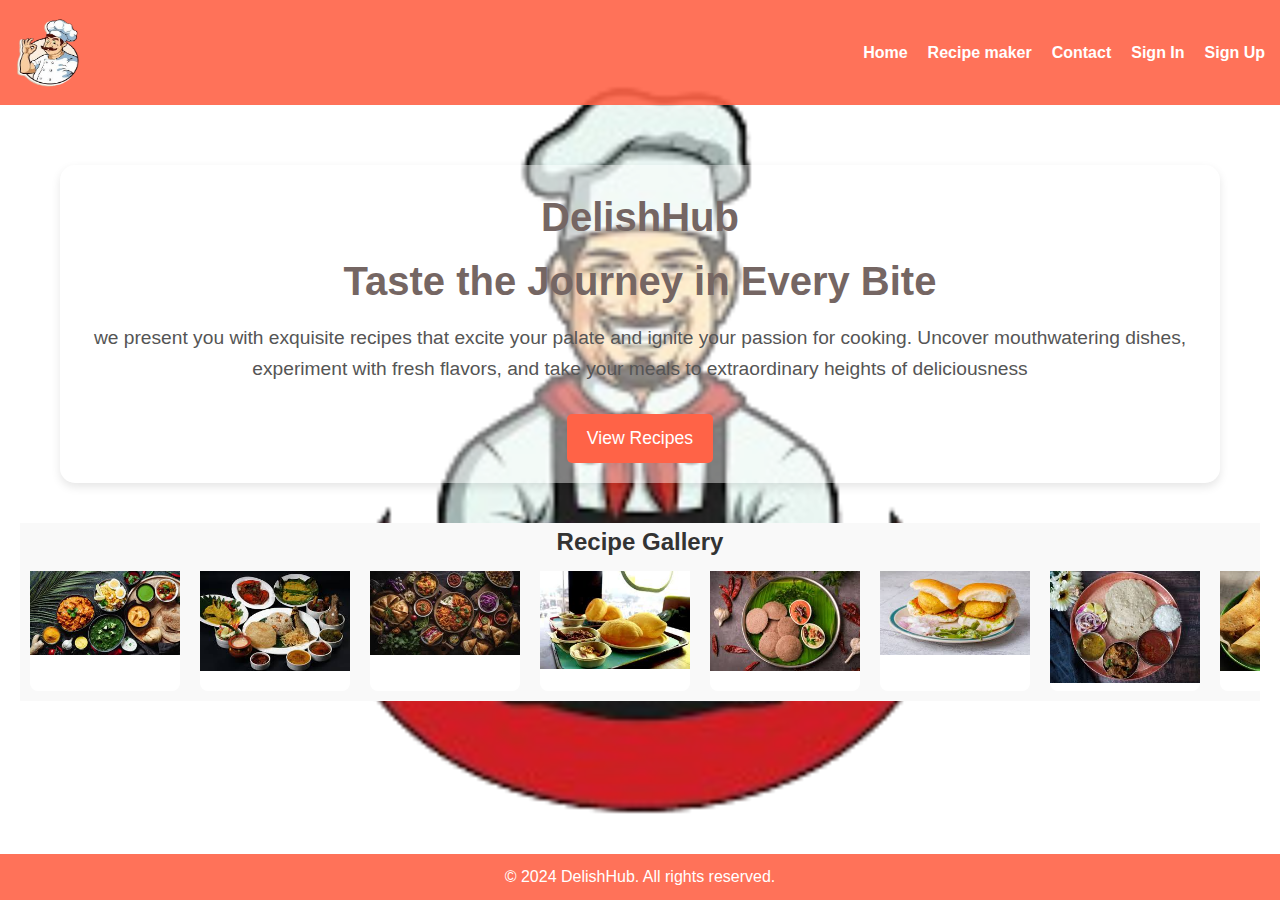
<file: index.html>
<!DOCTYPE html>
<html lang="en">
<head>
    <meta charset="UTF-8">
    <meta name="viewport" content="width=device-width, initial-scale=1.0">
    <title>Welcome to DelishHub</title>
    <link rel="stylesheet" href="style.css">
    <link rel="icon" href="logo.jpg" type="image/jpg">
</head>
<body>
    <header>
        <div class="logo">
            <img src="header-logo.png" alt="DelishHub Logo" class="header-logo">
        </div>
        <nav>
            <ul>
                <li><a href="index.html">Home</a></li>
                <li><a href="food.html">Recipe maker </a></li>
                <li><a href="contact.html">Contact </a></li>
                <li><a href="signn.html">Sign In</a></li>
                <li><a href="signup.html">Sign Up</a></li>
            </ul>
        </nav>
    </header>

    <main>
        <main>
            <div class="describe-container">
    <div class="describe">
       
        <h1>DelishHub</h1>
        <h1>Taste the Journey in Every Bite</h1>
        <p>we present you with exquisite recipes that excite your palate and ignite your passion for cooking. Uncover mouthwatering dishes, experiment with fresh flavors, and take your meals to extraordinary heights of deliciousness</p>
        <a href="food.html" class="recipe-button">View Recipes</a>
    </div>
</div>
    </main>
    <section class="photo-gallery">
        <h2>Recipe Gallery</h2>
        <div class="gallery-container">
            <div class="grid-item"><img src="recipe1.jpeg" alt="Recipe 1"></div>
            <div class="grid-item"><img src="recipe2.jpeg" alt="Recipe 2"></div>
            <div class="grid-item"><img src="recipe7jpeg.jpeg" alt="Recipe 3"></div>
            <div class="grid-item"><img src="recipe4.jpeg" alt="Recipe 4"></div>
            <div class="grid-item"><img src="recipe5.jpeg" alt="Recipe 5"></div>
            <div class="grid-item"><img src="recipe6.jpeg" alt="Recipe 6"></div>
            <div class="grid-item"><img src="recipe8.jpeg" alt="Recipe 8"></div>
            <div class="grid-item"><img src="recipe9.jpeg" alt="Recipe 9"></div>
            <div class="grid-item"><img src="recipe10.jpeg" alt="Recipe 10"></div>
            <div class="grid-item"><img src="recipe1.jpeg" alt="Recipe 1"></div>
            <div class="grid-item"><img src="recipe2.jpeg" alt="Recipe 2"></div>
            <div class="grid-item"><img src="recipe7jpeg.jpeg" alt="Recipe 3"></div>
            <div class="grid-item"><img src="recipe4.jpeg" alt="Recipe 4"></div>
            <div class="grid-item"><img src="recipe5.jpeg" alt="Recipe 5"></div>
            <div class="grid-item"><img src="recipe6.jpeg" alt="Recipe 6"></div>
            <div class="grid-item"><img src="recipe8.jpeg" alt="Recipe 8"></div>
            <div class="grid-item"><img src="recipe9.jpeg" alt="Recipe 9"></div>
            <div class="grid-item"><img src="recipe10.jpeg" alt="Recipe 10"></div>
            <div class="grid-item"><img src="recipe1.jpeg" alt="Recipe 1"></div>
            <div class="grid-item"><img src="recipe2.jpeg" alt="Recipe 2"></div>
            <div class="grid-item"><img src="recipe7jpeg.jpeg" alt="Recipe 3"></div>
            <div class="grid-item"><img src="recipe4.jpeg" alt="Recipe 4"></div>
            <div class="grid-item"><img src="recipe5.jpeg" alt="Recipe 5"></div>
            <div class="grid-item"><img src="recipe6.jpeg" alt="Recipe 6"></div>
            <div class="grid-item"><img src="recipe8.jpeg" alt="Recipe 8"></div>
            <div class="grid-item"><img src="recipe9.jpeg" alt="Recipe 9"></div>
            <div class="grid-item"><img src="recipe10.jpeg" alt="Recipe 10"></div>
            <div class="grid-item"><img src="recipe1.jpeg" alt="Recipe 1"></div>
            <div class="grid-item"><img src="recipe2.jpeg" alt="Recipe 2"></div>
            <div class="grid-item"><img src="recipe7jpeg.jpeg" alt="Recipe 3"></div>
            <div class="grid-item"><img src="recipe4.jpeg" alt="Recipe 4"></div>
            <div class="grid-item"><img src="recipe5.jpeg" alt="Recipe 5"></div>
            <div class="grid-item"><img src="recipe6.jpeg" alt="Recipe 6"></div>
            <div class="grid-item"><img src="recipe8.jpeg" alt="Recipe 8"></div>
            <div class="grid-item"><img src="recipe9.jpeg" alt="Recipe 9"></div>
            <div class="grid-item"><img src="recipe10.jpeg" alt="Recipe 10"></div>
            <div class="grid-item"><img src="recipe1.jpeg" alt="Recipe 1"></div>
            <div class="grid-item"><img src="recipe2.jpeg" alt="Recipe 2"></div>
            <div class="grid-item"><img src="recipe7jpeg.jpeg" alt="Recipe 3"></div>
            <div class="grid-item"><img src="recipe4.jpeg" alt="Recipe 4"></div>
            <div class="grid-item"><img src="recipe5.jpeg" alt="Recipe 5"></div>
            <div class="grid-item"><img src="recipe6.jpeg" alt="Recipe 6"></div>
            <div class="grid-item"><img src="recipe8.jpeg" alt="Recipe 8"></div>
            <div class="grid-item"><img src="recipe9.jpeg" alt="Recipe 9"></div>
            <div class="grid-item"><img src="recipe10.jpeg" alt="Recipe 10"></div>
            <div class="grid-item"><img src="recipe1.jpeg" alt="Recipe 1"></div>
            <div class="grid-item"><img src="recipe2.jpeg" alt="Recipe 2"></div>
            <div class="grid-item"><img src="recipe7jpeg.jpeg" alt="Recipe 3"></div>
            <div class="grid-item"><img src="recipe4.jpeg" alt="Recipe 4"></div>
            <div class="grid-item"><img src="recipe5.jpeg" alt="Recipe 5"></div>
            <div class="grid-item"><img src="recipe6.jpeg" alt="Recipe 6"></div>
            <div class="grid-item"><img src="recipe8.jpeg" alt="Recipe 8"></div>
            <div class="grid-item"><img src="recipe9.jpeg" alt="Recipe 9"></div>
            <div class="grid-item"><img src="recipe10.jpeg" alt="Recipe 10"></div>
            <div class="grid-item"><img src="recipe1.jpeg" alt="Recipe 1"></div>
            <div class="grid-item"><img src="recipe2.jpeg" alt="Recipe 2"></div>
            <div class="grid-item"><img src="recipe7jpeg.jpeg" alt="Recipe 3"></div>
            <div class="grid-item"><img src="recipe4.jpeg" alt="Recipe 4"></div>
            <div class="grid-item"><img src="recipe5.jpeg" alt="Recipe 5"></div>
            <div class="grid-item"><img src="recipe6.jpeg" alt="Recipe 6"></div>
            <div class="grid-item"><img src="recipe8.jpeg" alt="Recipe 8"></div>
            <div class="grid-item"><img src="recipe9.jpeg" alt="Recipe 9"></div>
            <div class="grid-item"><img src="recipe10.jpeg" alt="Recipe 10"></div>
            <div class="grid-item"><img src="recipe1.jpeg" alt="Recipe 1"></div>
            <div class="grid-item"><img src="recipe2.jpeg" alt="Recipe 2"></div>
            <div class="grid-item"><img src="recipe7jpeg.jpeg" alt="Recipe 3"></div>
            <div class="grid-item"><img src="recipe4.jpeg" alt="Recipe 4"></div>
            <div class="grid-item"><img src="recipe5.jpeg" alt="Recipe 5"></div>
            <div class="grid-item"><img src="recipe6.jpeg" alt="Recipe 6"></div>
            <div class="grid-item"><img src="recipe8.jpeg" alt="Recipe 8"></div>
            <div class="grid-item"><img src="recipe9.jpeg" alt="Recipe 9"></div>
            <div class="grid-item"><img src="recipe10.jpeg" alt="Recipe 10"></div>
        
        </div>
    </section>
    

      
    </main>

    <footer>
        
        <p>&copy; 2024 DelishHub. All rights reserved.</p>
    </footer>
</body>
</html>
</file>
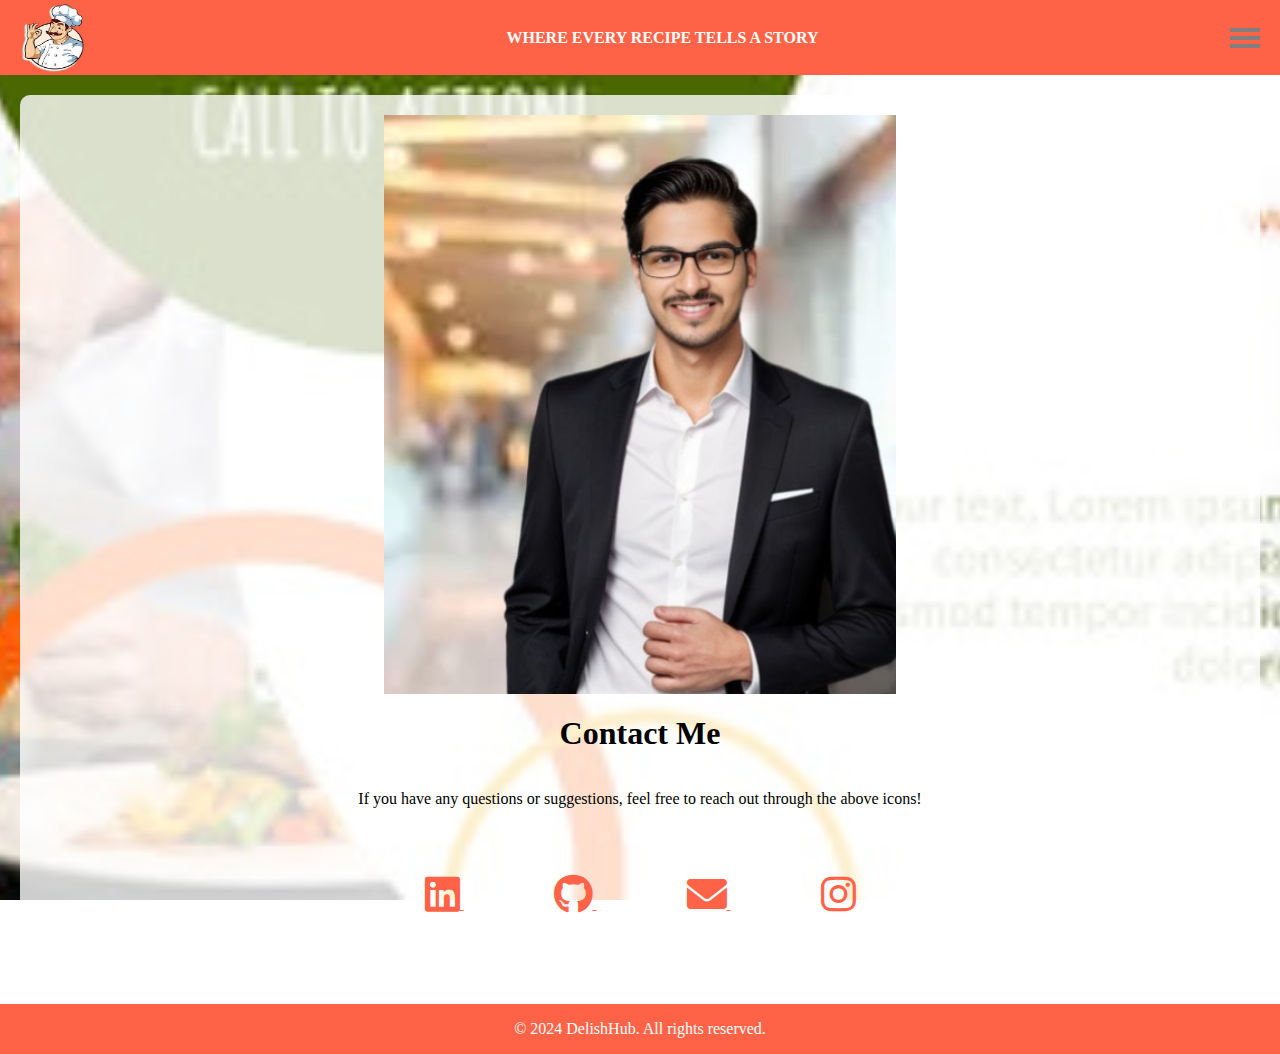
<file: contact.html>
<!DOCTYPE html>
<html lang="en">
<head>
    <meta charset="UTF-8">
    <meta name="viewport" content="width=device-width, initial-scale=1.0">
    <title>Contact Us</title>
    <link rel="stylesheet" href="contact.css">
    <link rel="icon" href="logo.jpg" type="image/jpg">
    <link rel="stylesheet" href="https://cdnjs.cloudflare.com/ajax/libs/font-awesome/6.0.0-beta3/css/all.min.css">
</head>
<body>
    <header>
        <img src="header-logo.png" alt="DelishHub Logo" class="header-image">
        <div class="header-slogan">
            WHERE EVERY RECIPE TELLS A STORY
        </div>
        <nav class="nav-icon" onclick="toggleNav()">
            <div class="hamburger">
                <div class="bar"></div>
                <div class="bar"></div>
                <div class="bar"></div>
            </div>
            <div class="nav-links" id="nav-links">
                <a href="index.html">Home</a>
                <a href="food.html">Food Recipe</a>
                <a href="contact.html">Contact</a>
                <a href="signn.html">Sign In / Sign Up</a>
            </div>
        </nav>
    </header>

    <main>
        <div class="contact-image">
            <img src="contact2.jpeg" alt="Contact Image" class="right-image">
        </div>
        <h1>Contact Me</h1>
        <p>If you have any questions or suggestions, feel free to reach out through the above icons!</p>
        <div class="contact-icons">
            <a href="https://www.linkedin.com/in/suresh-sherikar-320560333" target="_blank">
                <i class="fab fa-linkedin" style="font-size: 40px;"></i>
            </a>
            <a href="https://github.com/Sureshkitty" target="_blank">
                <i class="fab fa-github" style="font-size: 40px;"></i>
            </a>
            <a href="mailto:suresh.sherikar1712@gmail.com">
                <i class="fas fa-envelope" style="font-size: 40px;"></i>
            </a>
            <a href="https://www.instagram.com/techie_suresh" target="_blank">
                <i class="fab fa-instagram" style="font-size: 40px;"></i>
            </a>
        </div>
     
    </main>

    <footer>
        <p>&copy; 2024 DelishHub. All rights reserved.</p>
    </footer>
    
    <script src="contact.js"></script>
</body>
</html>
</file>
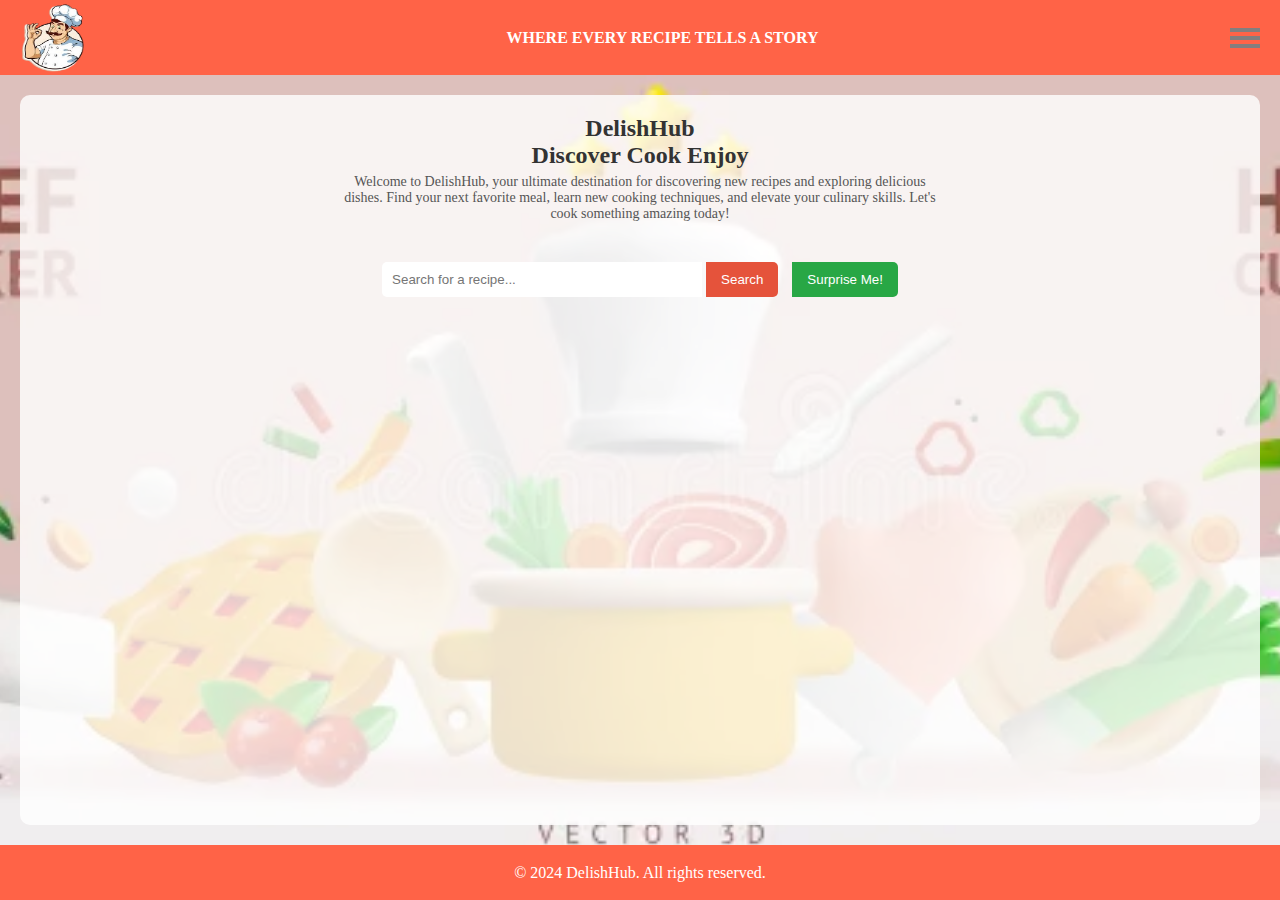
<file: food.html>
<!DOCTYPE html>
<html lang="en">
<head>
    <meta charset="UTF-8">
    <meta name="viewport" content="width=device-width, initial-scale=1.0">
    <title>DelishHub: Discover, Cook, Enjoy</title>
    <link rel="stylesheet" href="food.css">
    <link rel="icon" href="logo.jpg" type="image/jpg">

</head>
<body>
    <header>
        <img src="header-logo.png" alt="DelishHub Logo" class="header-image">
        <div class="header-slogan">
            WHERE EVERY RECIPE TELLS A STORY
        </div>
        <nav class="nav-icon" onclick="toggleNav()">
            <div class="hamburger">
                <div class="bar"></div>
                <div class="bar"></div>
                <div class="bar"></div>
            </div>
            <div class="nav-links" id="nav-links">
                <a href="index.html">Home</a>
                <a href="food.html">Food Recipe</a>
                <a href="contact.html">Conatct</a>
                <a href="signn.html">SignIn /SignUp</a>
            </div>
        </nav>
        
    </header>
    
    <main>
        <div class="main-content">
            <h1>DelishHub</h1>
            <h1>Discover Cook Enjoy</h1>
            <p>Welcome to DelishHub, your ultimate destination for discovering new recipes and exploring delicious dishes. Find your next favorite meal, learn new cooking techniques, and elevate your culinary skills. Let's cook something amazing today!</p>
        </div>
        <div class="search-container">
            <input type="text" id="search-input" placeholder="Search for a recipe...">
            <button id="search-button">Search</button>
            <button id="random-recipe-button">Surprise Me!</button>
        </div>
        <section id="recipe-results">
           
        </section>
    </main>
    
    <footer>
        <p>&copy; 2024 DelishHub. All rights reserved.</p>
    </footer>
    
    <script src="food.js"></script>
</body>
</html>
</file>
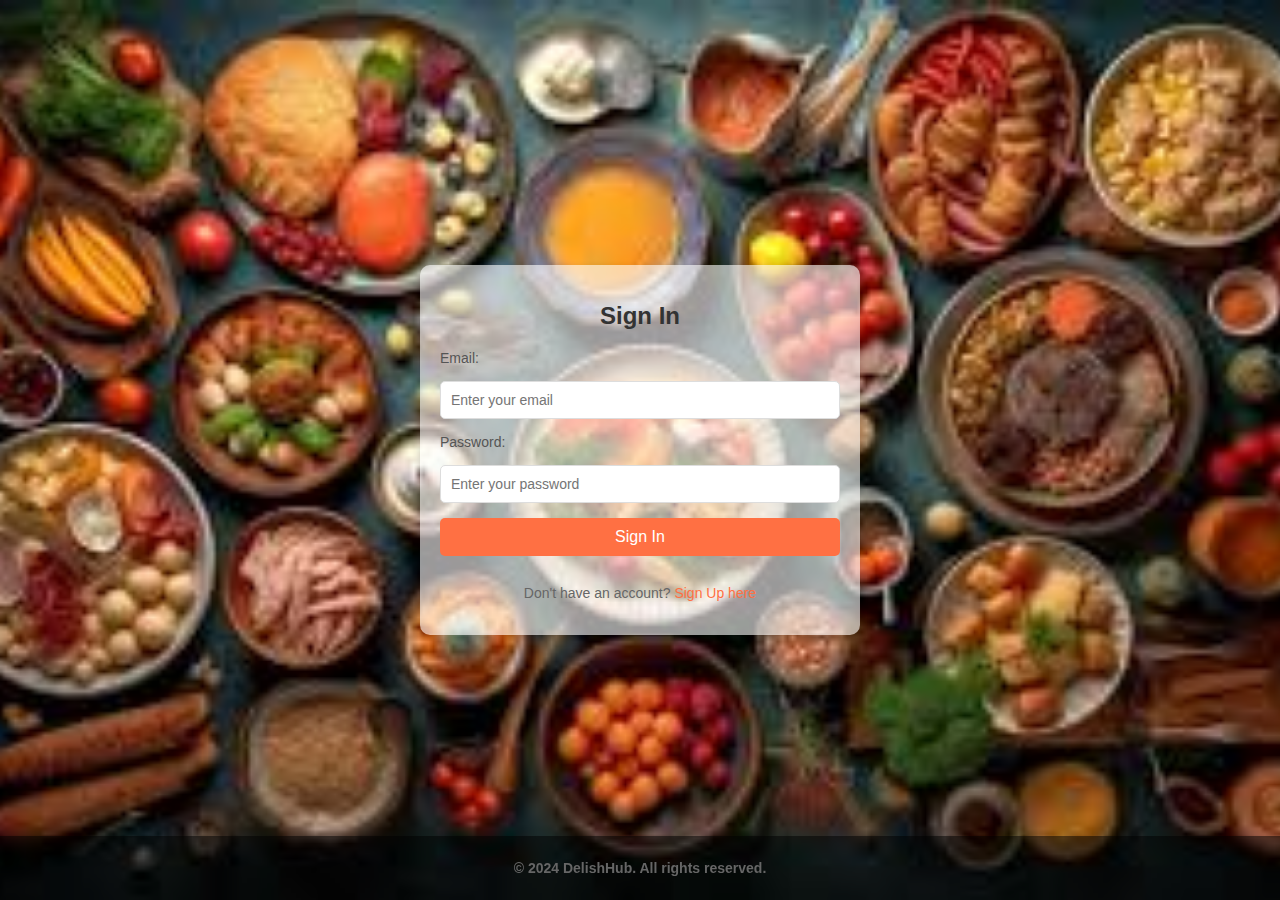
<file: signn.html>
<!DOCTYPE html>
<html lang="en">
<head>
    <meta charset="UTF-8">
    <meta name="viewport" content="width=device-width, initial-scale=1.0">
    <title>Sign In - DelishHub</title>
    <link rel="stylesheet" href="signin.css">
    <link rel="icon" href="logo.jpg" type="image/jpg">
</head>
<body>
    <main>
        <h1>Sign In</h1>
        <form id="signin-form">
            <label for="email">Email:</label>
            <input type="email" id="email" name="email" required placeholder="Enter your email">
            <label for="password">Password:</label>
            <input type="password" id="password" name="password" required placeholder="Enter your password">
            <button type="submit">Sign In</button>
            <p>Don't have an account? <a href="signup.html">Sign Up here</a></p>
        </form>
    </main>
    <footer>
        <p>&copy; 2024 DelishHub. All rights reserved.</p>
    </footer>
</body>
</html>
</file>
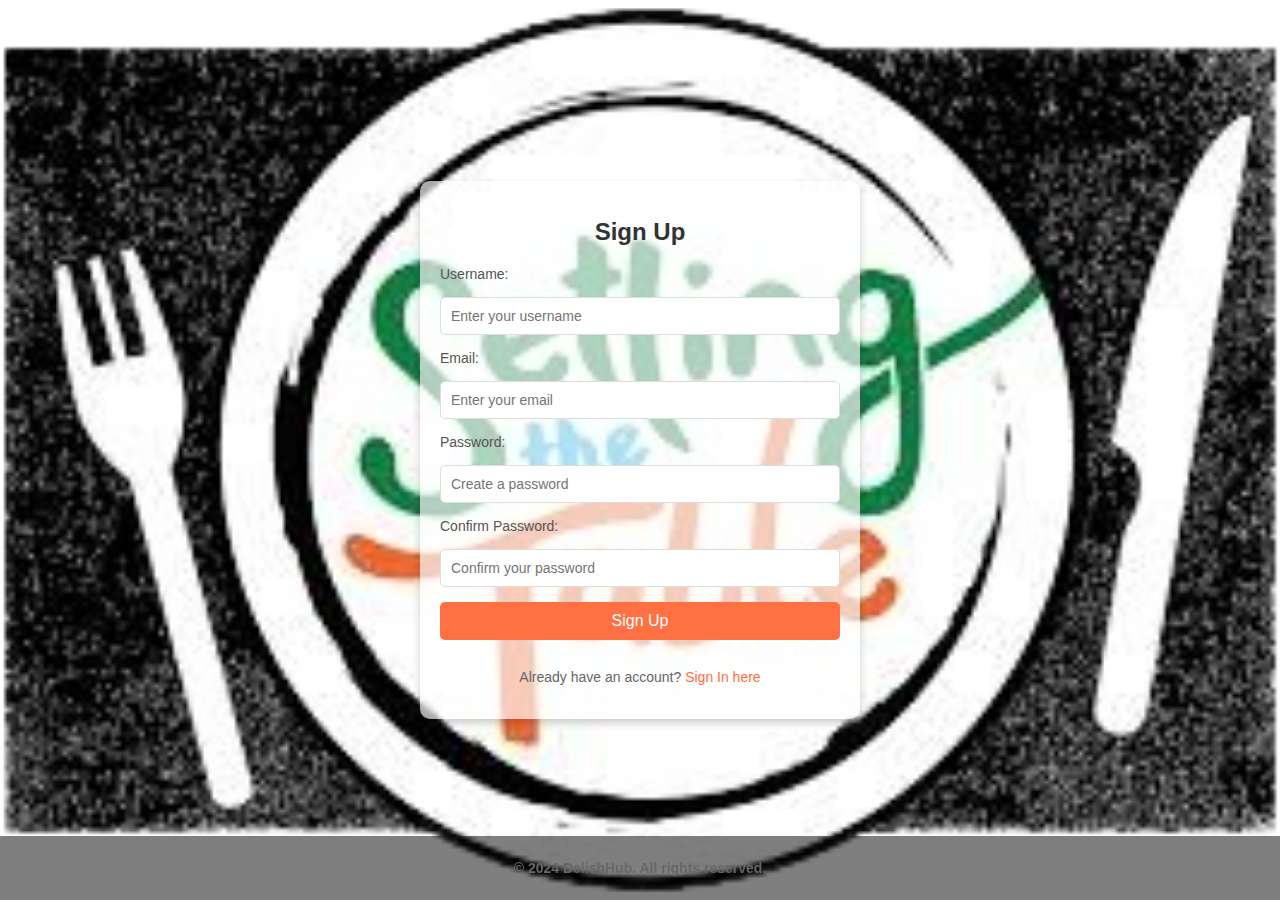
<file: signup.html>
<!DOCTYPE html>
<html lang="en">
<head>
    <meta charset="UTF-8">
    <meta name="viewport" content="width=device-width, initial-scale=1.0">
    <title>Sign Up - DelishHub</title>
    <link rel="stylesheet" href="signup.css">
    <link rel="icon" href="logo.jpg" type="image/jpg">
</head>
<body>
    <main>
        <h1>Sign Up</h1>
        <form id="signup-form">
            <label for="username">Username:</label>
            <input type="text" id="username" name="username" required placeholder="Enter your username">
            <label for="email">Email:</label>
            <input type="email" id="email" name="email" required placeholder="Enter your email">
            <label for="password">Password:</label>
            <input type="password" id="password" name="password" required placeholder="Create a password">
            <label for="confirm-password">Confirm Password:</label>
            <input type="password" id="confirm-password" name="confirm-password" required placeholder="Confirm your password">
            <button type="submit">Sign Up</button>
            <p>Already have an account? <a href="signn.html">Sign In here</a></p>
        </form>
    </main>
    <footer>
        <p>&copy; 2024 DelishHub. All rights reserved.</p>
    </footer>
</body>
</html>
</file>
<file: style.css>
* {
    box-sizing: border-box;
    margin: 0;
    padding: 0;
}

body {
    font-family: Arial, sans-serif;
    line-height: 1.6;
    color: #333;
    display: flex;
    flex-direction: column;
    min-height: 100vh; 
}


header {
    background: rgba(255, 99, 71, 0.9);
    padding: 15px;
    display: flex;
    justify-content: space-between;
    align-items: center;
}

.header-logo {
    height: 75px;
    width: 75px;  
    margin-right: 20px; 
    vertical-align: middle;
}

nav ul {
    list-style: none;
    display: flex;
}

nav ul li {
    margin-left: 20px;
}

nav ul li a {
    text-decoration: none;
    color: #fff;
    font-weight: bold;
    transition: color 0.3s;
}

nav ul li a:hover {
    color: #f7d40e;
}


main {
    padding: 20px;
    text-align: center;
    flex-grow: 1; 
}


body {
    background: url('main-backgroung-lan.png') no-repeat center center fixed; 
    background-size: contain; 
}


@media (max-width: 767px) {
    body {
        background: url('main-background-p.jpeg') no-repeat center center fixed; 
        background-size: contain;
    }
}


.describe-container {
    display: flex;
    justify-content: center;
    align-items: center;
    padding: 20px;
    background-color: rgba(255, 255, 255, 0.425); 
    border-radius: 15px; 
    box-shadow: 0 4px 10px rgba(0, 0, 0, 0.1); 
    margin: 20px; 
}

.describe {
    text-align: center;
}

.describe h1 {
    color: #756663; 
    font-size: 2.5em; 
}

.describe h2 {
    color: #333; 
    font-size: 1.8em;
}

.describe p {
    color: #555; 
    font-size: 1.2em; 
    margin: 10px 0; 
}

.recipe-button {
    display: inline-block; 
    padding: 10px 20px;
    background-color: #ff6347; 
    color: white; 
    text-decoration: none; 
    border-radius: 5px; 
    font-size: 1.1em; 
    transition: background-color 0.3s; 
    margin-top: 20px; 
}

.recipe-button:hover {
    background-color: #e0bc19; 
}



.photo-gallery {
    overflow: hidden; 
    position: relative; 
    background-color: #f9f9f9;
}

.gallery-container {
    display: flex; 
    animation: scroll 20s linear infinite;
}

.grid-container {
    display: flex; 
}

.grid-item {
    background-color: #fff; 
    border-radius: 8px; 
    margin: 10px; 
    flex: 0 0 auto;
    text-align: center; 
}

.grid-item img {
    width: 150px; 
    height: auto; 
}

@keyframes scroll {
    from {
        transform: translateX(100%); 
    }
    to {
        transform: translateX(-100%); 
    }
}


.testimonials {
    margin: 40px 0;
}

.testimonials h2 {
    font-size: 28px;
    margin-bottom: 20px;
    color: #ff6347;
}



footer {
    text-align: center;
    padding: 10px 0;
    background-color: rgba(255, 99, 71, 0.9); 
    color: white;
    position: static; 
    bottom: 0;
    left: 0;
    right: 0; 
}
</file>
<file: contact.css>
html, body {
    height: 100%;
    margin: 0;
}

body {
    display: flex;
    flex-direction: column;
}

header {
    background-color: #ff6347;
    padding: 10px 20px;
    display: flex;
    align-items: center;
    height: 55px;
    justify-content: space-between;
}

.header-slogan {
    font-size: 16px;
    font-weight: bold;
    color: #ffffff;
    text-transform: uppercase;
    text-align: center;
    flex-grow: 1;
}

.header-image {
    height: 75px;
    width: 75px;
}

.nav-icon {
    position: relative;
    cursor: pointer;
}

.hamburger {
    display: flex;
    flex-direction: column;
    justify-content: center;
    align-items: center;
}

.bar {
    width: 30px;
    height: 4px;
    background-color: rgb(131, 126, 126);
    margin: 2px 0;
}

.nav-links {
    display: none;
    position: absolute;
    right: 0;
    background-color: rgba(255, 99, 71, 0.9);
    border-radius: 5px;
    padding: 15px;
    box-shadow: 0 0 15px rgba(0, 0, 0, 0.3);
    z-index: 10;
}

.nav-links a {
    color: white;
    text-decoration: none;
    display: block;
    width: 75px;
    padding: 10px 15px;
}

.nav-links a:hover {
    background-color: #e5533b;
}

.nav-icon:hover .nav-links {
    display: block;
}

main {
    flex-grow: 1;
    padding: 20px;
    display: flex;
    flex-direction: column;
    align-items: center;
    background: rgba(255, 255, 255, 0.8);
    border-radius: 10px;
    margin: 20px;
}

@media (min-width: 768px) {
    body {
        background: url('contact7.jpeg') no-repeat center center fixed;
        background-size: cover;
    }
}

@media (max-width: 767px) {
    body {
        background: url('contact4.jpeg') no-repeat center center fixed;
        background-size: cover;
    }
}

.main-content {
    text-align: center;
    margin-bottom: 20px;
}

.main-content h1 {
    font-size: 24px;
    margin: 0;
    color: #333;
}

.main-content p {
    font-size: 14px;
    margin: 5px 0 20px;
    color: #555;
    max-width: 600px;
}

.contact-main {
    display: flex;
    justify-content: space-between;
    align-items: center;
    padding: 20px;
}

.contact-content {
    flex: 1;
    padding-right: 20px;
}

.contact-image {
    flex: 1;
    display: flex;
    justify-content: center;
}

.contact-image img {
    max-width: 100%;
    height: auto;
}

.contact-icons {
    text-align: center;
    margin: 50px 0;
}

.contact-icons a {
    margin: 0 45px;
    color: #ff6347;
    transition: transform 0.2s;
}

.contact-icons a:hover {
    transform: scale(1.1);
    color: #e5533b;
}

.search-container {
    margin-bottom: 20px;
}

#search-input {
    padding: 10px;
    width: 300px;
    border: none;
    border-radius: 5px 0 0 5px;
    outline: none;
}

#search-button, #random-recipe-button {
    padding: 10px 15px;
    border: none;
    border-radius: 0 5px 5px 0;
    cursor: pointer;
    transition: background-color 0.3s;
}

#search-button {
    background-color: #e5533b;
    color: white;
}

#random-recipe-button {
    background-color: #28a745;
    color: white;
    margin-left: 10px;
}

#search-button:hover {
    background-color: #c94231;
}

#random-recipe-button:hover {
    background-color: #218838;
}

#recipe-results {
    display: flex;
    flex-wrap: wrap;
    justify-content: center;
    margin: 20px auto;
    max-width: 1200px;
}

footer {
    text-align: center;
    height: 55px;
    background-color: #ff6347;
    color: white;
    display: flex;
    align-items: center;
    justify-content: center;
}
</file>
<file: food.css>
html, body {
    height: 100%;
    margin: 0;
}

body {
    display: flex;
    flex-direction: column;
}

header {
    background-color: #ff6347;
    padding: 10px 20px;
    display: flex;
    align-items: center;
    height: 55px;
    justify-content: space-between;
}

.header-slogan {
    font-size: 16px;
    font-weight: bold;
    color: #ffffff;
    text-transform: uppercase;
    text-align: center;
    flex-grow: 1;
}

.header-image {
    height: 75px;
    width: 75px;
}

.nav-icon {
    position: relative;
    cursor: pointer;
}

.hamburger {
    display: flex;
    flex-direction: column;
    justify-content: center;
    align-items: center;
}

.bar {
    width: 30px;
    height: 4px;
    background-color: rgb(131, 126, 126);
    margin: 2px 0;
}

.nav-links {
    display: none;
    position: absolute;
    right: 0;
    background-color: rgba(255, 99, 71, 0.9);
    border-radius: 5px;
    padding: 15px;
    box-shadow: 0 0 15px rgba(0, 0, 0, 0.3);
    z-index: 10;
}

.nav-links a {
    color: white;
    text-decoration: none;
    display: block;
    width: 75px;
    padding: 10px 15px;
}

.nav-links a:hover {
    background-color: #e5533b;
}

.nav-icon:hover .nav-links {
    display: block;
}

main {
    flex-grow: 1;
    padding: 20px;
    display: flex;
    flex-direction: column;
    align-items: center;
    background: rgba(255, 255, 255, 0.8);
    border-radius: 10px;
    margin: 20px;
}

@media (min-width: 768px) {
    body {
        background: url('main-backgroun-d.png') no-repeat center center fixed;
        background-size: cover;
    }
}

@media (max-width: 767px) {
    body {
        background: url('main-background.png') no-repeat center center fixed;
        background-size: cover;
    }
}

.main-content {
    text-align: center;
    margin-bottom: 20px;
}

.main-content h1 {
    font-size: 24px;
    margin: 0;
    color: #333;
}

.main-content p {
    font-size: 14px;
    margin: 5px 0 20px;
    color: #555;
    max-width: 600px;
}

.search-container {
    margin-bottom: 20px;
}

#search-input {
    padding: 10px;
    width: 300px;
    border: none;
    border-radius: 5px 0 0 5px;
    outline: none;
}

#search-button, #random-recipe-button {
    padding: 10px 15px;
    border: none;
    border-radius: 0 5px 5px 0;
    cursor: pointer;
    transition: background-color 0.3s;
}

#search-button {
    background-color: #e5533b;
    color: white;
}

#random-recipe-button {
    background-color: #28a745;
    color: white;
    margin-left: 10px;
}

#search-button:hover {
    background-color: #c94231;
}

#random-recipe-button:hover {
    background-color: #218838;
}

#recipe-results {
    display: flex;
    flex-wrap: wrap;
    justify-content: center;
    margin: 20px auto;
    max-width: 1200px;
}

footer {
    text-align: center;
    height: 55px;
    background-color: #ff6347;
    color: white;
    display: flex;
    align-items: center;
    justify-content: center;
}
</file>
<file: signin.css>
body {
    font-family: Arial, sans-serif;
    background: url('signin.jpeg') no-repeat center center fixed;
    background-size: cover;
    margin: 0;
    padding: 0;
    display: flex;
    flex-direction: column;
    min-height: 100vh;
}

@media (max-width: 768px) {
    body {
        background: url('signin-por.jpeg') no-repeat center center fixed;
        background-size: cover;
    }
}

main {
    background-color: rgba(255, 255, 255, 0.6);
    padding: 20px;
    border-radius: 10px;
    box-shadow: 0 4px 8px rgba(0, 0, 0, 0.2);
    width: 100%;
    max-width: 400px;
    text-align: center;
    margin: auto;
}

h1 {
    font-size: 24px;
    margin-bottom: 20px;
    color: #333;
}

form {
    display: flex;
    flex-direction: column;
    gap: 15px;
}

label {
    font-size: 14px;
    text-align: left;
    color: #555;
}

input {
    padding: 10px;
    font-size: 14px;
    border: 1px solid #ddd;
    border-radius: 5px;
    outline: none;
}

input:focus {
    border-color: #888;
}

button {
    background-color: #ff7043;
    color: white;
    padding: 10px;
    font-size: 16px;
    border: none;
    border-radius: 5px;
    cursor: pointer;
    transition: background-color 0.3s;
}

button:hover {
    background-color: #ff5722;
}

p {
    font-size: 14px;
    color: #666;
}

p a {
    color: #ff7043;
    text-decoration: none;
}

p a:hover {
    text-decoration: underline;
}

footer {
    text-align: center;
    font-size: 12px;
    color: #fff;
    padding: 10px 0;
    background-color: rgba(0, 0, 0, 0.5);
    width: 100%;
    position: fixed;
    bottom: 0;
    left: 0;
    font-weight: bold;
    z-index: 1000;
}
</file>
<file: signup.css>
body {
    font-family: Arial, sans-serif;
    background: url('sign.png') no-repeat center center fixed;
    background-size: cover;
    margin: 0;
    padding: 0;
    display: flex;
    flex-direction: column;
    min-height: 100vh;
}

@media (max-width: 768px) {
    body {
        background: url('signup-p.jpeg') no-repeat center center fixed;
        background-size: cover;
    }
}

main {
    background-color: rgba(255, 255, 255, 0.658);
    padding: 20px;
    border-radius: 10px;
    box-shadow: 0 4px 8px rgba(0, 0, 0, 0.2);
    width: 100%;
    max-width: 400px;
    text-align: center;
    margin: auto;
}

h1 {
    font-size: 24px;
    margin-bottom: 20px;
    color: #333;
}

form {
    display: flex;
    flex-direction: column;
    gap: 15px;
}

label {
    font-size: 14px;
    text-align: left;
    color: #555;
}

input {
    padding: 10px;
    font-size: 14px;
    border: 1px solid #ddd;
    border-radius: 5px;
    outline: none;
}

input:focus {
    border-color: #888;
}

button {
    background-color: #ff7043;
    color: white;
    padding: 10px;
    font-size: 16px;
    border: none;
    border-radius: 5px;
    cursor: pointer;
    transition: background-color 0.3s;
}

button:hover {
    background-color: #ff5722;
}

p {
    font-size: 14px;
    color: #666;
}

p a {
    color: #ff7043;
    text-decoration: none;
}

p a:hover {
    text-decoration: underline;
}

footer {
    text-align: center;
    font-size: 12px;
    color: #fff;
    padding: 10px 0;
    background-color: rgba(0, 0, 0, 0.5);
    width: 100%;
    position: fixed;
    bottom: 0;
    left: 0;
    font-weight: bold;
    z-index: 1000;
}
</file>
